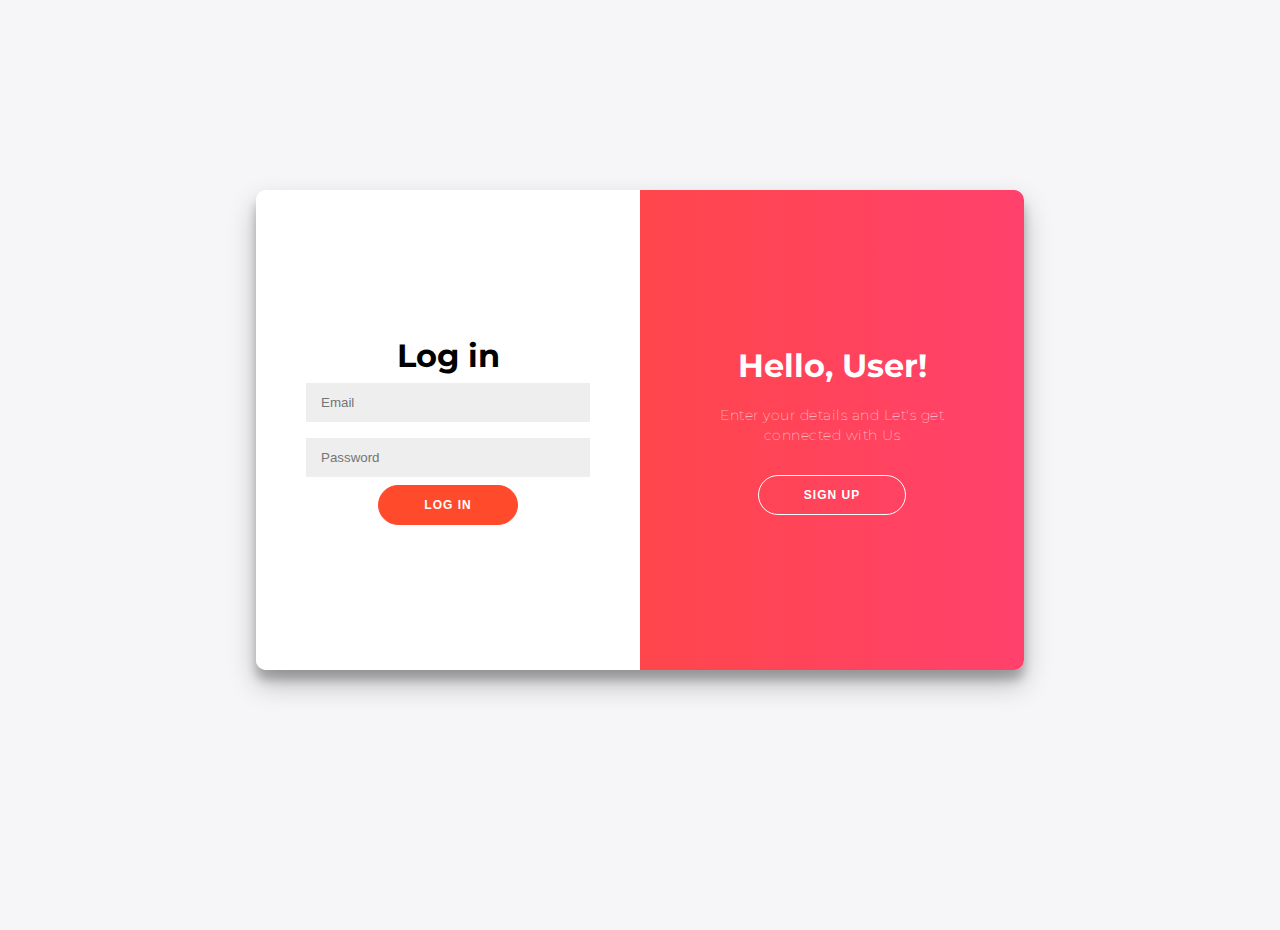
<file: Final Deliverables/Coding/Webpage Source code and files/login & Signup Page/login.html>
<!DOCTYPE html>
<html lang="en">
<head>
    <meta charset="UTF-8">
    <meta http-equiv="X-UA-Compatible" content="IE=edge">
    <meta name="viewport" content="width=device-width, initial-scale=1.0">
    <title>Document</title>
    <link rel="stylesheet" href="./login-style.css">
    
</head>
<body>
<div class="container" id="container">
	<div class="form-container sign-up-container">
		<form action="#">
			<h1>Create Account</h1>
			
			<input type="text" placeholder="Name" required/>
			<input type="email" placeholder="Email" required/>
			<input type="password" placeholder="Password" required/>
			<button id="signIn">Sign Up</button>
		</form>
	</div>
	<div class="form-container sign-in-container">
		<form action="https://tinyurl.com/skysales-powerbi">
			<h1>Log in</h1>
			<input type="email" placeholder="Email" required/>
			<input type="password" placeholder="Password" required/>
			<button>Log In</button>
		</form>
	</div>
	<div class="overlay-container">
		<div class="overlay">
			<div class="overlay-panel overlay-left">
				<h1>Welcome Back!</h1>
				<p>To keep connected with us please login with your personal info</p>
				<button class="ghost" id="signIn">Sign In</button>
			</div>
			<div class="overlay-panel overlay-right">
				<h1>Hello, User!</h1>
				<p>Enter your details and Let's get connected with Us</p> 
                <button class="ghost" id="signUp">Sign Up</button>
			</div>
		</div>
	</div>
</div>

<script>
    const signUpButton = document.getElementById('signUp');
    const signInButton = document.getElementById('signIn');
    const container = document.getElementById('container');
    
        signUpButton.addEventListener('click', () => {
        container.classList.add("right-panel-active");
    });
    
    signInButton.addEventListener('click', () => {
        container.classList.remove("right-panel-active");
    });
</script>
</body>
</html>
</file>
<file: Final Deliverables/Coding/Webpage Source code and files/login & Signup Page/login-style.css>
@import url('https://fonts.googleapis.com/css?family=Montserrat:400,800');

* {
	box-sizing: border-box;
}

body {
	background: #f6f5f7;
	display: flex;
	justify-content: center;
	align-items: center;
	flex-direction: column;
	font-family: 'Montserrat', sans-serif;
	height: 100vh;
	margin: -20px 0 50px;
}

h1 {
	font-weight: bold;
	margin: 0;
}

h2 {
	text-align: center;
}

p {
	font-size: 14px;
	font-weight: 100;
	line-height: 20px;
	letter-spacing: 0.5px;
	margin: 20px 0 30px;
}

span {
	font-size: 12px;
}

a {
	color: #333;
	font-size: 14px;
	text-decoration: none;
	margin: 15px 0;
}

button {
	border-radius: 20px;
	border: 1px solid #FF4B2B;
	background-color: #FF4B2B;
	color: #FFFFFF;
	font-size: 12px;
	font-weight: bold;
	padding: 12px 45px;
	letter-spacing: 1px;
	text-transform: uppercase;
	transition: transform 80ms ease-in;
}
.col {
    border-radius: 20px;
	border: 1px solid #FF4B2B;
	background-color: #FF4B2B;
	color: #FFFFFF;
	font-size: 12px;
	font-weight: bold;
	padding: 12px 45px;
	letter-spacing: 1px;
	text-transform: uppercase;
	transition: transform 80ms ease-in;
}
button:active {
	transform: scale(0.95);
}

button:focus {
	outline: none;
}

button.ghost {
	background-color: transparent;
	border-color: #FFFFFF;
}

form {
	background-color: #FFFFFF;
	display: flex;
	align-items: center;
	justify-content: center;
	flex-direction: column;
	padding: 0 50px;
	height: 100%;
	text-align: center;
}

input {
	background-color: #eee;
	border: none;
	padding: 12px 15px;
	margin: 8px 0;
	width: 100%;
}

.container {
	background-color: #fff;
	border-radius: 10px;
  	box-shadow: 0 14px 28px rgba(0,0,0,0.25), 
			0 10px 10px rgba(0,0,0,0.22);
	position: relative;
	overflow: hidden;
	width: 768px;
	max-width: 100%;
	min-height: 480px;
}

.form-container {
	position: absolute;
	top: 0;
	height: 100%;
	transition: all 0.6s ease-in-out;
}

.sign-in-container {
	left: 0;
	width: 50%;
	z-index: 2;
}

.container.right-panel-active .sign-in-container {
	transform: translateX(100%);
}

.sign-up-container {
	left: 0;
	width: 50%;
	opacity: 0;
	z-index: 1;
}

.container.right-panel-active .sign-up-container {
	transform: translateX(100%);
	opacity: 1;
	z-index: 5;
	animation: show 0.6s;
}

@keyframes show {
	0%, 49.99% {
		opacity: 0;
		z-index: 1;
	}
	
	50%, 100% {
		opacity: 1;
		z-index: 5;
	}
}

.overlay-container {
	position: absolute;
	top: 0;
	left: 50%;
	width: 50%;
	height: 100%;
	overflow: hidden;
	transition: transform 0.6s ease-in-out;
	z-index: 100;
}

.container.right-panel-active .overlay-container{
	transform: translateX(-100%);
}

.overlay {
	background: #FF416C;
	background: -webkit-linear-gradient(to right, #FF4B2B, #FF416C);
	background: linear-gradient(to right, #FF4B2B, #FF416C);
	background-repeat: no-repeat;
	background-size: cover;
	background-position: 0 0;
	color: #FFFFFF;
	position: relative;
	left: -100%;
	height: 100%;
	width: 200%;
  	transform: translateX(0);
	transition: transform 0.6s ease-in-out;
}

.container.right-panel-active .overlay {
  	transform: translateX(50%);
}

.overlay-panel {
	position: absolute;
	display: flex;
	align-items: center;
	justify-content: center;
	flex-direction: column;
	padding: 0 40px;
	text-align: center;
	top: 0;
	height: 100%;
	width: 50%;
	transform: translateX(0);
	transition: transform 0.6s ease-in-out;
}

.overlay-left {
	transform: translateX(-20%);
}

.container.right-panel-active .overlay-left {
	transform: translateX(0);
}

.overlay-right {
	right: 0;
	transform: translateX(0);
}

.container.right-panel-active .overlay-right {
	transform: translateX(20%);
}

.social-container {
	margin: 20px 0;
}

.social-container a {
	border: 1px solid #DDDDDD;
	border-radius: 50%;
	display: inline-flex;
	justify-content: center;
	align-items: center;
	margin: 0 5px;
	height: 40px;
	width: 40px;
}

footer {
    background-color: #222;
    color: #fff;
    font-size: 14px;
    bottom: 0;
    position: fixed;
    left: 0;
    right: 0;
    text-align: center;
    z-index: 999;
}

footer p {
    margin: 10px 0;
}

footer i {
    color: red;
}

footer a {
    color: #3c97bf;
    text-decoration: none;
}
</file>
